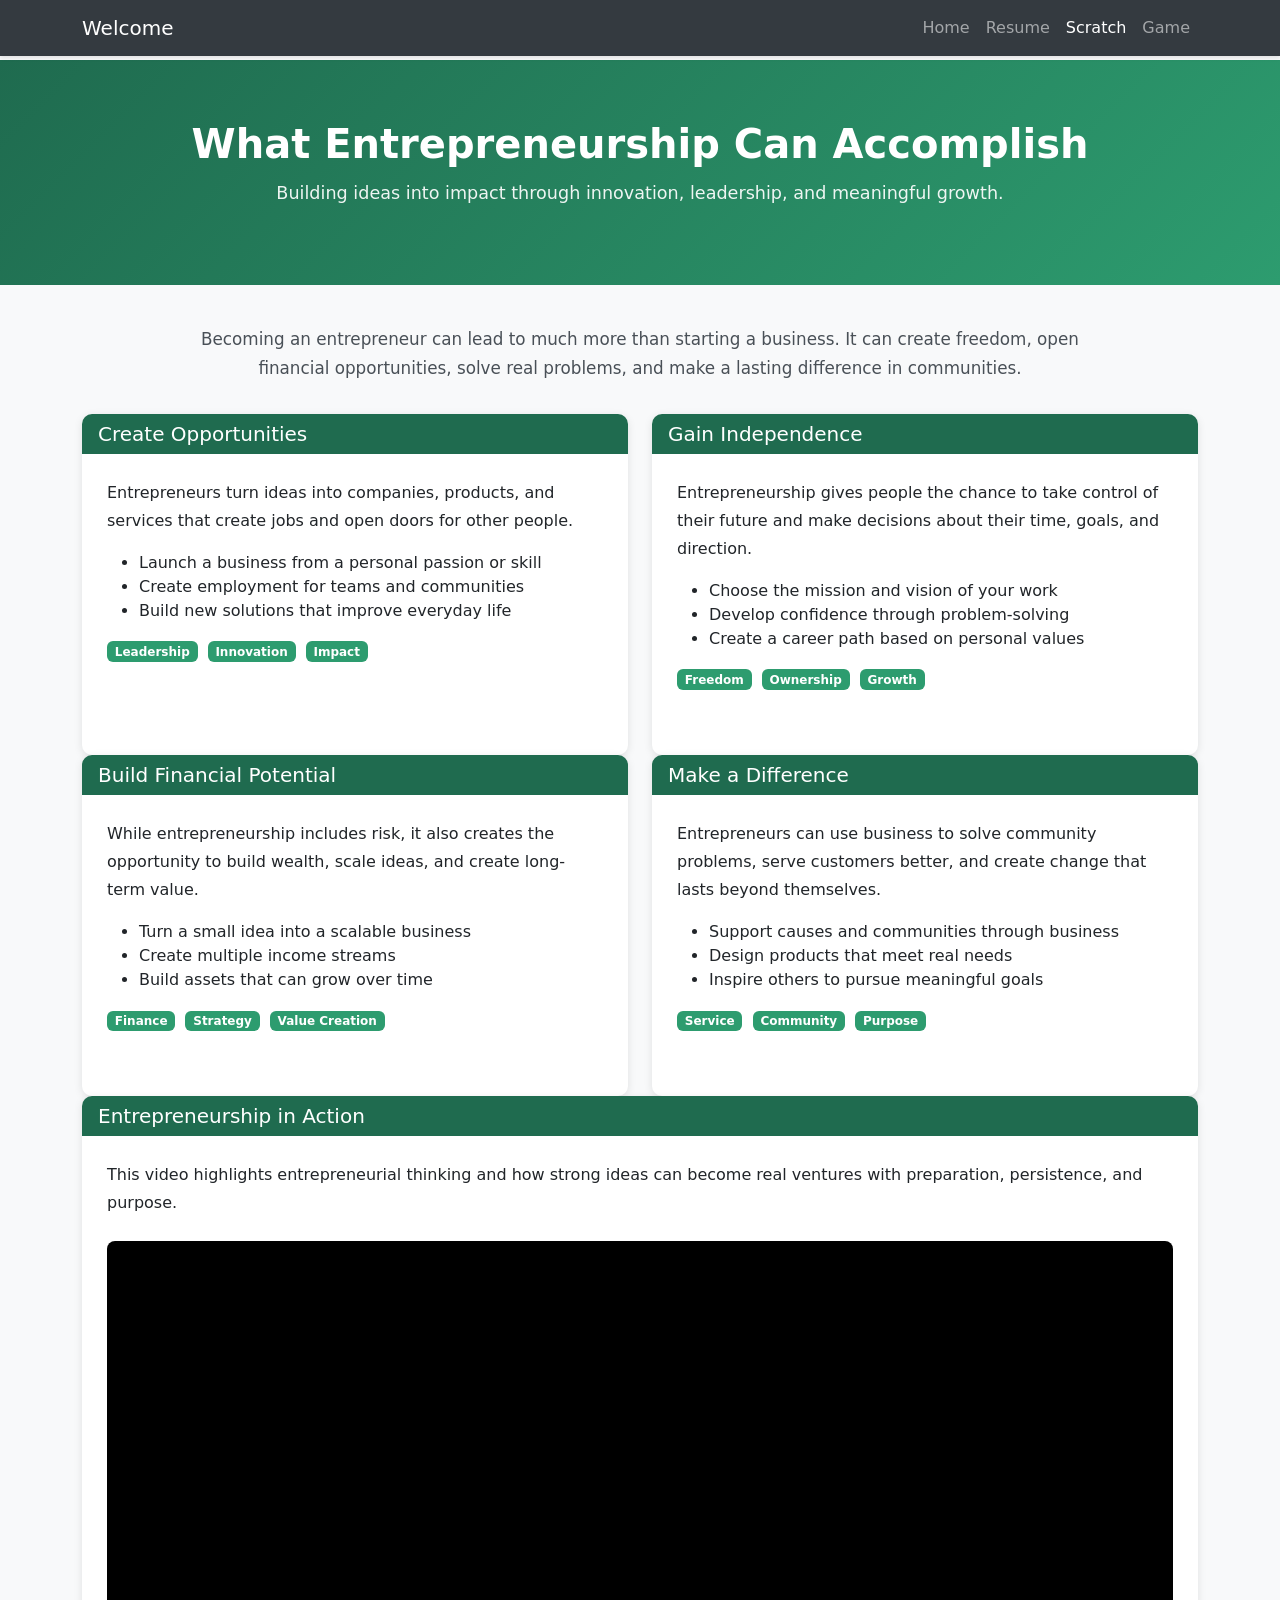
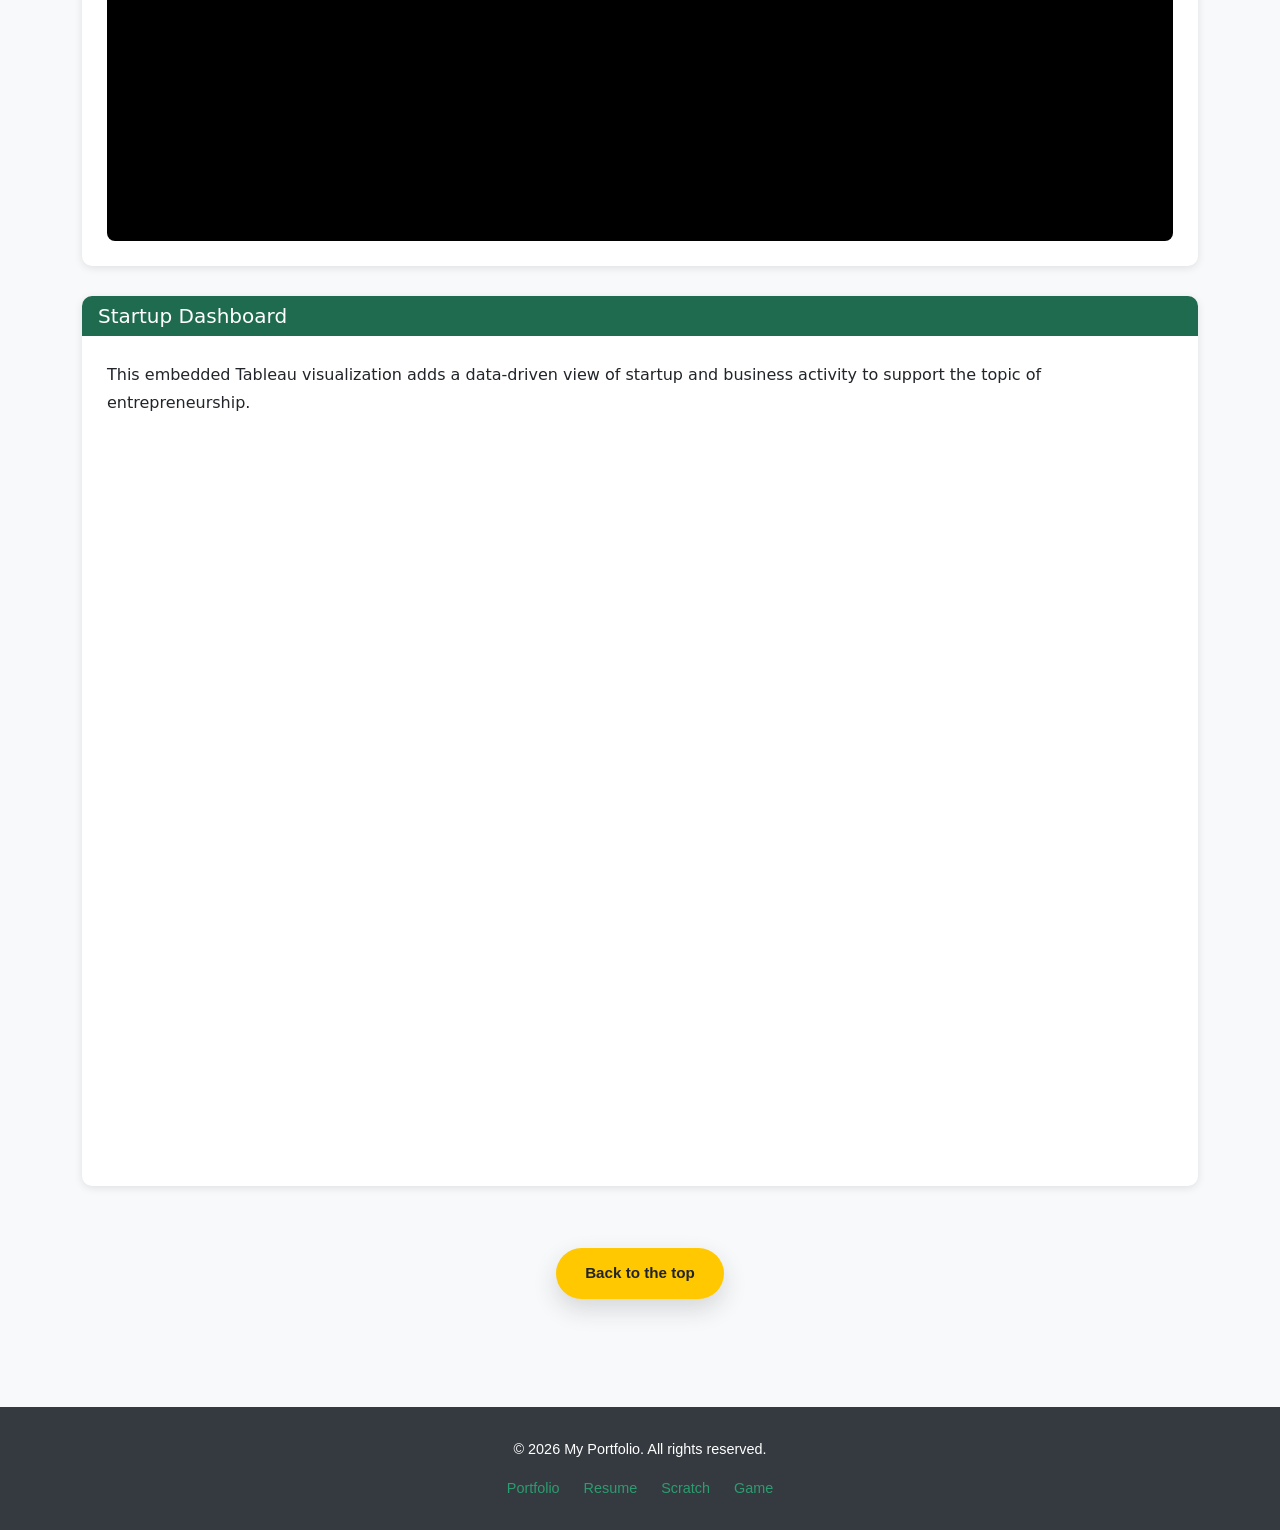
<file: scratch.html>
<!DOCTYPE html>
<html lang="en">
<head>
    <meta charset="UTF-8">
    <meta name="viewport" content="width=device-width, initial-scale=1.0">
    <title>Scratch - Entrepreneurship</title>
    <link href="https://cdn.jsdelivr.net/npm/bootstrap@5.3.0/dist/css/bootstrap.min.css" rel="stylesheet">
    <link href="css/styles.css" rel="stylesheet">
    <style>
        body {
            background-color: #f8f9fa;
            padding-top: 60px;
        }
        .navbar {
            background-color: #343a40;
            box-shadow: 0 2px 4px rgba(0,0,0,0.1);
        }
        .page-header {
            background: linear-gradient(135deg, #1f6b4f 0%, #2d9c6f 100%);
            color: white;
            padding: 60px 0;
            text-align: center;
            margin-bottom: 40px;
        }
        .page-header h1 {
            font-size: 2.5rem;
            font-weight: bold;
            margin-bottom: 10px;
        }
        .page-header p {
            font-size: 1.1rem;
            opacity: 0.92;
        }
        .content-card {
            border: none;
            border-radius: 10px;
            box-shadow: 0 2px 8px rgba(0,0,0,0.1);
            margin-bottom: 30px;
            overflow: hidden;
        }
        .card-header {
            background-color: #1f6b4f;
            color: white;
            border: none;
        }
        .card-body {
            padding: 25px;
        }
        .badge-custom {
            background-color: #2d9c6f;
            margin-right: 5px;
            margin-bottom: 10px;
        }
        .section-intro {
            font-size: 1.05rem;
            color: #495057;
            margin-bottom: 30px;
        }
        .video-wrapper,
        .tableau-wrapper {
            position: relative;
            width: 100%;
            overflow: hidden;
            border-radius: 8px;
        }
        .video-wrapper {
            padding-top: 56.25%;
            background: #000;
        }
        .video-wrapper iframe,
        .tableau-wrapper iframe {
            position: absolute;
            inset: 0;
            width: 100%;
            height: 100%;
            border: 0;
        }
        .tableau-wrapper {
            min-height: 720px;
            background: #fff;
        }
        .footer {
            background-color: #343a40;
            color: white;
            padding: 30px 0;
            text-align: center;
            margin-top: 60px;
        }
        .footer a {
            color: #2d9c6f;
            text-decoration: none;
            margin: 0 10px;
        }
        .nav-link {
            transition: color 0.3s;
        }
        .nav-link:hover {
            color: #2d9c6f !important;
        }
    </style>
</head>
<body id="page-top">
    <nav class="navbar navbar-expand-lg navbar-dark fixed-top">
        <div class="container">
            <a class="navbar-brand" href="index.html">Welcome</a>
            <button class="navbar-toggler" type="button" data-bs-toggle="collapse" data-bs-target="#navbarNav" aria-controls="navbarNav" aria-expanded="false" aria-label="Toggle navigation">
                <span class="navbar-toggler-icon"></span>
            </button>
            <div class="collapse navbar-collapse" id="navbarNav">
                <ul class="navbar-nav ms-auto">
                    <li class="nav-item"><a class="nav-link" href="index.html">Home</a></li>
                    <li class="nav-item"><a class="nav-link" href="resume.html">Resume</a></li>
                    <li class="nav-item"><a class="nav-link active" href="scratch.html">Scratch</a></li>
                    <li class="nav-item"><a class="nav-link" href="game.html">Game</a></li>
                </ul>
            </div>
        </div>
    </nav>

    <div class="page-header">
        <div class="container">
            <h1>What Entrepreneurship Can Accomplish</h1>
            <p>Building ideas into impact through innovation, leadership, and meaningful growth.</p>
        </div>
    </div>

    <div class="container">
        <div class="row justify-content-center">
            <div class="col-lg-10">
                <p class="section-intro text-center">
                    Becoming an entrepreneur can lead to much more than starting a business. It can create freedom,
                    open financial opportunities, solve real problems, and make a lasting difference in communities.
                </p>
            </div>
        </div>

        <div class="row">
            <div class="col-lg-6">
                <div class="card content-card h-100">
                    <div class="card-header">
                        <h5 class="card-title mb-0">Create Opportunities</h5>
                    </div>
                    <div class="card-body">
                        <p>Entrepreneurs turn ideas into companies, products, and services that create jobs and open doors for other people.</p>
                        <ul>
                            <li>Launch a business from a personal passion or skill</li>
                            <li>Create employment for teams and communities</li>
                            <li>Build new solutions that improve everyday life</li>
                        </ul>
                        <div>
                            <span class="badge badge-custom">Leadership</span>
                            <span class="badge badge-custom">Innovation</span>
                            <span class="badge badge-custom">Impact</span>
                        </div>
                    </div>
                </div>
            </div>
            <div class="col-lg-6">
                <div class="card content-card h-100">
                    <div class="card-header">
                        <h5 class="card-title mb-0">Gain Independence</h5>
                    </div>
                    <div class="card-body">
                        <p>Entrepreneurship gives people the chance to take control of their future and make decisions about their time, goals, and direction.</p>
                        <ul>
                            <li>Choose the mission and vision of your work</li>
                            <li>Develop confidence through problem-solving</li>
                            <li>Create a career path based on personal values</li>
                        </ul>
                        <div>
                            <span class="badge badge-custom">Freedom</span>
                            <span class="badge badge-custom">Ownership</span>
                            <span class="badge badge-custom">Growth</span>
                        </div>
                    </div>
                </div>
            </div>
        </div>

        <div class="row">
            <div class="col-lg-6">
                <div class="card content-card h-100">
                    <div class="card-header">
                        <h5 class="card-title mb-0">Build Financial Potential</h5>
                    </div>
                    <div class="card-body">
                        <p>While entrepreneurship includes risk, it also creates the opportunity to build wealth, scale ideas, and create long-term value.</p>
                        <ul>
                            <li>Turn a small idea into a scalable business</li>
                            <li>Create multiple income streams</li>
                            <li>Build assets that can grow over time</li>
                        </ul>
                        <div>
                            <span class="badge badge-custom">Finance</span>
                            <span class="badge badge-custom">Strategy</span>
                            <span class="badge badge-custom">Value Creation</span>
                        </div>
                    </div>
                </div>
            </div>
            <div class="col-lg-6">
                <div class="card content-card h-100">
                    <div class="card-header">
                        <h5 class="card-title mb-0">Make a Difference</h5>
                    </div>
                    <div class="card-body">
                        <p>Entrepreneurs can use business to solve community problems, serve customers better, and create change that lasts beyond themselves.</p>
                        <ul>
                            <li>Support causes and communities through business</li>
                            <li>Design products that meet real needs</li>
                            <li>Inspire others to pursue meaningful goals</li>
                        </ul>
                        <div>
                            <span class="badge badge-custom">Service</span>
                            <span class="badge badge-custom">Community</span>
                            <span class="badge badge-custom">Purpose</span>
                        </div>
                    </div>
                </div>
            </div>
        </div>

        <div class="row">
            <div class="col-12">
                <div class="card content-card">
                    <div class="card-header">
                        <h5 class="card-title mb-0">Entrepreneurship in Action</h5>
                    </div>
                    <div class="card-body">
                        <p class="mb-4">This video highlights entrepreneurial thinking and how strong ideas can become real ventures with preparation, persistence, and purpose.</p>
                        <div class="video-wrapper">
                            <iframe
                                src="https://www.youtube.com/embed/0SVIkWKSBrM"
                                title="Entrepreneurship Video"
                                allow="accelerometer; autoplay; clipboard-write; encrypted-media; gyroscope; picture-in-picture"
                                allowfullscreen></iframe>
                        </div>
                    </div>
                </div>
            </div>
        </div>

        <div class="row">
            <div class="col-12">
                <div class="card content-card">
                    <div class="card-header">
                        <h5 class="card-title mb-0">Startup Dashboard</h5>
                    </div>
                    <div class="card-body">
                        <p class="mb-4">This embedded Tableau visualization adds a data-driven view of startup and business activity to support the topic of entrepreneurship.</p>
                        <div class="tableau-wrapper">
                            <iframe
                                src="https://public.tableau.com/views/StartupsDashboard_16687947568200/Startups?:showVizHome=no&:embed=true"
                                title="Tableau Startup Dashboard"
                                loading="lazy"></iframe>
                        </div>
                    </div>
                </div>
            </div>
        </div>
    </div>

    <div class="back-to-top-section">
        <div class="container">
            <a class="back-to-top-button" href="#page-top">Back to the top</a>
        </div>
    </div>

    <div class="footer">
        <div class="container">
            <p>&copy; 2026 My Portfolio. All rights reserved.</p>
            <div>
                <a href="index.html">Portfolio</a>
                <a href="resume.html">Resume</a>
                <a href="scratch.html">Scratch</a>
                <a href="game.html">Game</a>
            </div>
        </div>
    </div>

    <script src="https://cdn.jsdelivr.net/npm/bootstrap@5.3.0/dist/js/bootstrap.bundle.min.js"></script>
</body>
</html>
</file>
